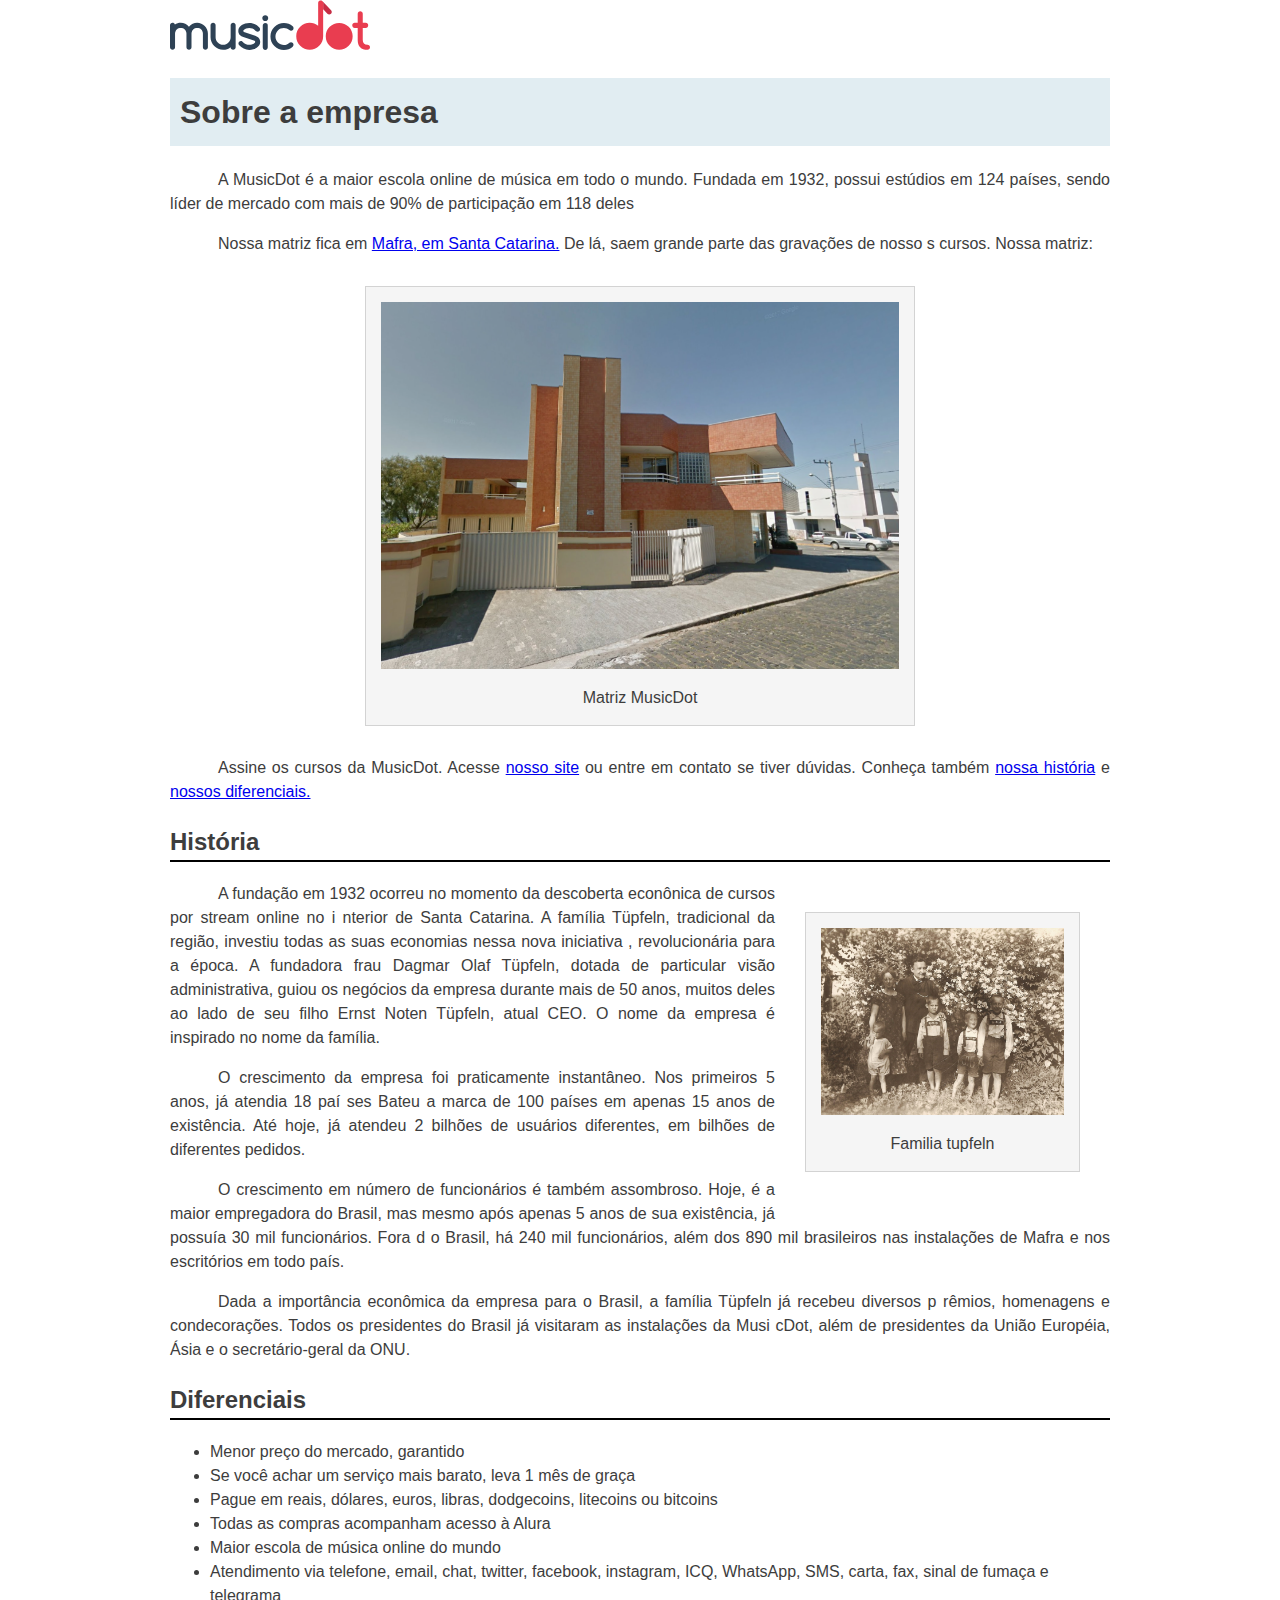
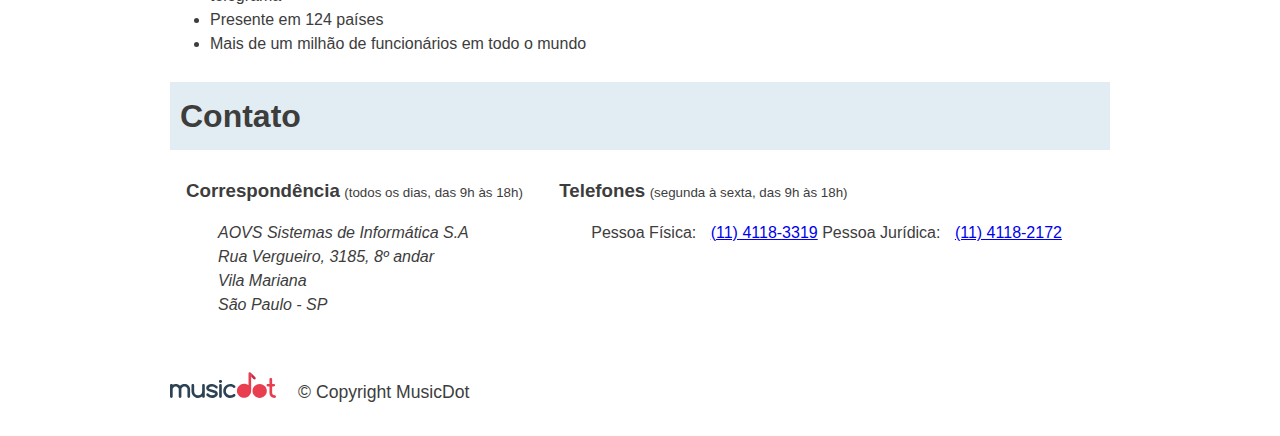
<file: sobre.html>
<!DOCTYPE html>
<html lang="pt-br">
    <head>
        <meta charset="UTF-8">
        <meta name="viewport" content="width=device-width, initial-scale=1.0">
        <title>MusicDot	| Sobre	a empresa</title>
        <link rel="shortcut icon" href="img/favicon.ico" type="image/x-icon">
        <link rel="stylesheet" href="css/sobre.css" type="text/css"/>
    </head>
    <body>
        <!--Inicio da construção da pagina sobre-->
        <img src="img/logo.svg" alt="MusicDot">
        <h1 class="titulo">Sobre a empresa</h1>

        <p>
            A MusicDot é a maior escola	online	de	música	em	todo o	mundo.
            Fundada	em	1932,	possui	estúdios em	124	países,	sendo líder de mercado com	mais de	90%	de
            participação em	118	deles
        </p>

        <p>
            Nossa matriz fica em <a href="http://maps.google.com.br/?
            q=190,GabrielDequech,Mafra,SC">Mafra,	em	Santa	Catarina.</a> De lá, saem grande parte	das	gravações de nosso
            s cursos. Nossa matriz:
        </p>

        <figure class="matriz-musicdot">
            <img src="img/matriz-musicdot.png" alt="Matriz da MuscicDot">
            <figcaption>
                Matriz MusicDot
            </figcaption>
        </figure>

        <p>
            Assine os cursos da MusicDot. Acesse <a href="index.html">nosso site</a> ou	entre em contato
            se	tiver dúvidas. Conheça também <a href="#historia">nossa história</a> e <a href="#diferenciais">nossos diferenciais.</a>
        
        </p>

        <h2 id="historia" class="subtitulo">História</h2>
        <figure class="familia-tupfeln">
            <img src="img/familia-tupfeln.jpg" alt="Foto da familia tupfeln">
            <figcaption>
                Familia tupfeln
            </figcaption>
        </figure>

        <p>
            A fundação	em	1932 ocorreu no	momento	da	descoberta	econônica de cursos	por	stream	online no i
            nterior	de Santa Catarina. A
                família	Tüpfeln, tradicional da	região,	investiu todas as suas economias nessa nova iniciativa
            ,
                revolucionária	para a	época.	A fundadora	frau Dagmar	Olaf Tüpfeln, dotada	de	particular	visão
                administrativa,	guiou	os	negócios	da	empresa	durante	mais	de	50	anos,	muitos	deles	ao	lado
                de	seu	filho Ernst	Noten Tüpfeln, atual CEO. O nome da	empresa	é	inspirado no nome da família.
            
        </p>

        <p>
            O crescimento da empresa foi praticamente instantâneo. Nos primeiros 5	anos, já atendia 18	paí
            ses

            Bateu a	marca de 100 países	em	apenas	15	anos de	existência.	Até	hoje, já atendeu 2 bilhões
	        de usuários diferentes, em	bilhões	de	diferentes	pedidos.

        </p>

        <p>
            O crescimento em número	de	funcionários é	também	assombroso.	Hoje, é a maior empregadora	do
            Brasil,	mas	mesmo após apenas 5 anos de	sua	existência,	já	possuía	30	mil	funcionários. Fora	d
        o
            Brasil,	há 240	mil	funcionários, além	dos	890	mil	brasileiros	nas	instalações	de	Mafra e
            nos	escritórios	em	todo país.
        
        </p>

        <p>
            Dada a importância	econômica da empresa para o	Brasil,	a família Tüpfeln já recebeu diversos p
            rêmios,
            homenagens e condecorações.	Todos os presidentes do	Brasil	já	visitaram	as	instalações	da	Musi
            cDot, além	de	presidentes	da	União Européia,	Ásia e	o secretário-geral	da	ONU.
        </p>

        <h2	id="diferenciais" class="subtitulo"> Diferenciais</h2>
        <ul>
            <li>Menor preço	do mercado, garantido </li>
            <li>Se você	achar um serviço mais barato, leva 1 mês de	graça </li>
            <li>Pague em reais,	dólares, euros,	libras,	dodgecoins,	litecoins ou bitcoins </li>
            <li>Todas as compras acompanham	acesso	à	Alura </li>
            <li>Maior escola de	música online do mundo </li>
            <li>Atendimento	via	telefone, email, chat, twitter, facebook, instagram, ICQ, WhatsApp, SMS,	carta, fax, sinal de fumaça	e telegrama	</li>
            <li>Presente em	124	países	</li>
            <li>Mais de	um milhão de funcionários em todo o mundo </li>
        </ul>
        
        <h2 class="titulo">Contato</h2>
        
        <div class="contato__secao">
            <h3 class="contato__subtitulo">Correspondência</h3>
            <small>	(todos os dias, das 9h às 18h)</small>

            <address class="contato__info">
                AOVS	Sistemas	de	Informática	S.A
                <br>
                Rua	Vergueiro,	3185,	8º	andar
                <br>
                Vila	Mariana
                <br>
                São	Paulo	-	SP
            </address>
        </div>
        <div id="contato" class="contato__secao contato__secao--telefone">
            <h3 class="contato__subtitulo">Telefones</h3>
            <small>	(segunda	à	sexta,	das	9h	às	18h)</small>
            <dl class="contato__info">
                <dt class="contato__info-titulo">Pessoa Física: </dt>
                <dd class="contato__info-descricao">
                    <a href="tel://114118-3319">	(11)	4118-3319</a>
                </dd>

                <dt class="contato__info-titulo">Pessoa Jurídica:  </dt>
                <dd class="contato__info-descricao">
                    <a href="tel://114118-2172">	(11)	4118-2172	</a>
                </dd>
            </dl>
        </div>

        <footer class="rodape">
            <img src="img/logo.svg" alt="logo da musicdot" class="rodape__logo">
            <p class="rodape__copyright"> &copy; Copyright MusicDot</p>
        </footer>
        <!--Fim da pagina sobre-->
    </body>
</html>
</file>
<file: css/sobre.css>
body{
    font-family: "Helvetica","Lucida Grande", sans-serif;
    color: #3d3d3d;
    width: 80%;
    max-width: 940px;
    margin: 0 auto;
    font-size: 16px;
    line-height: 1.5;
    
}
p{
    text-align: justify;
    text-indent: 3rem
}
.titulo{
    padding: 10px;
    font-size: 32px;
    background-color: #e1edf2;
}

.subtitulo{
    border-bottom: 2px solid black;

}

figure{
    max-width: 100%;
    box-sizing: border-box;
    margin: 30px;
    padding: 15px;
    text-align: center;
    background-color: whitesmoke;
    border: 1px solid lightgray;
}

figure figcaption{
    margin-top: 10px;
}

.matriz-musicdot{
    width: 550px;
    margin-left: auto;
    margin-right:auto;
}

.familia-tupfeln{
    width: 275px;
    float: right;
}

figure img{
    width: 100%;
}

.contato__subtitulo{
    display: inline;
}
.contato__secao{
    display: inline-block;
    vertical-align: top;
    margin-left: 16px;
}

.contato__secao--telefone{
    margin-left: 32px;
}

.contato__info{
    margin: 16px 0 24px;
    padding-left: 32px;
}

.contato__info-titulo,
.contato__info-descricao{
    display: inline;
}

.contato__info-descricao{
    margin-left: 10px;
}

.rodape{
    padding: 1.75em 0;
    font-size: 1.1rem;
}

.rodape__logo{
    width: 6em;
}

.rodape__copyright{
    display: inline;
    margin-left: 1em;
}

/*Media queries*/

@media (max-width: 850px){
    .contato__subtitulo,
    small,
    .contato__info,
    .contato__secao--telefone{
        display: block;
        margin-left: 1em;
    }
}

@media (max-width: 622px){
    .familia-tupfeln{
        float: none;
        margin: 0 auto;
    }
    
}

@media (max-width: 446px){
    .contato__subtitulo{
        display: block;
        margin-bottom: 0;
    }

    .contato__info{
        padding-left: 5px;
        font-size: .92em;
        border-left: 2px solid lightgray
    }

    .rodape{
        font-size: .92em;
    }
}

@media (max-width: 342px){
    .contato__info-descricao{
        display: block;
        margin-left: 1em;
    }
}
</file>
